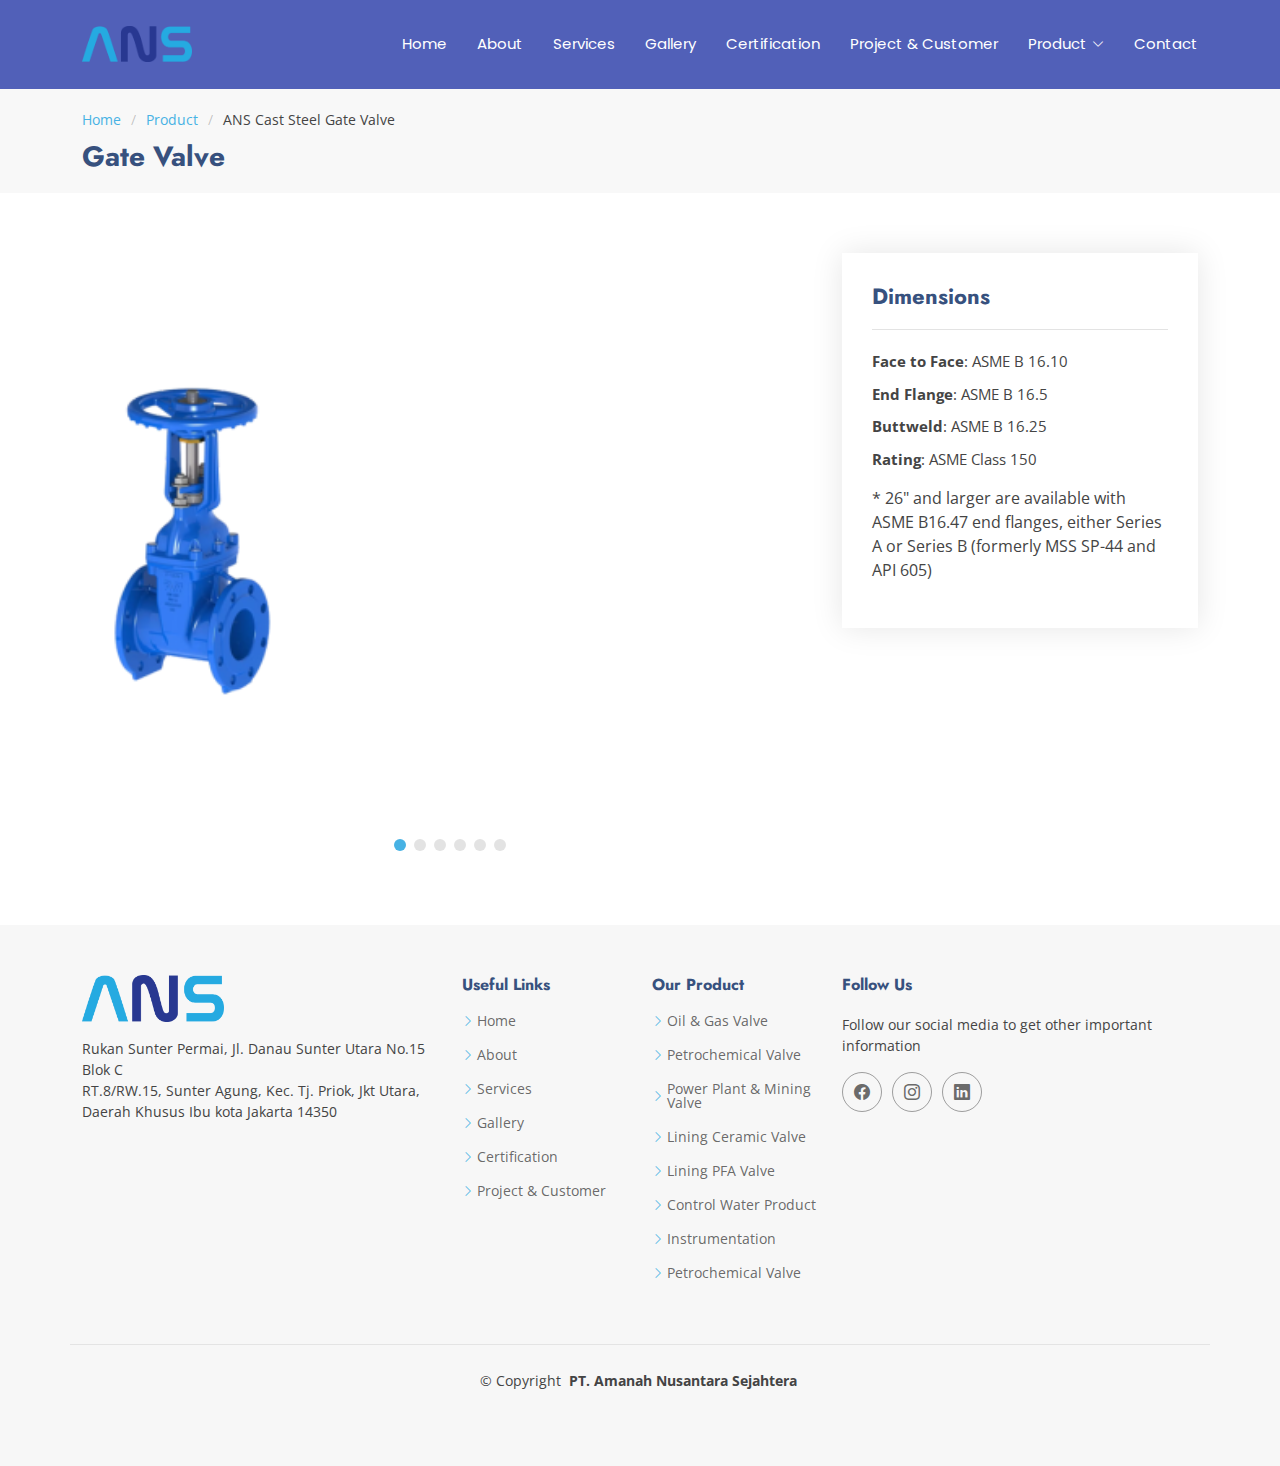
<file: cast_gate.html>
<!DOCTYPE html>
<html lang="en">

<head>
    <meta charset="utf-8">
    <meta content="width=device-width, initial-scale=1.0" name="viewport">
    <title>Valve - ANS</title>
    <meta name="description" content="">
    <meta name="keywords" content="">
    <link href="assets/logo_ans.png" rel="icon">
    <link href="assets/logo_ans.png" rel="apple-touch-icon">
    <link href="https://fonts.googleapis.com" rel="preconnect">
    <link href="https://fonts.gstatic.com" rel="preconnect" crossorigin>
    <link href="https://fonts.googleapis.com/css2?family=Open+Sans:ital,wght@0,300;0,400;0,500;0,600;0,700;0,800;1,300;1,400;1,500;1,600;1,700;1,800&family=Poppins:ital,wght@0,100;0,200;0,300;0,400;0,500;0,600;0,700;0,800;0,900;1,100;1,200;1,300;1,400;1,500;1,600;1,700;1,800;1,900&family=Jost:ital,wght@0,100;0,200;0,300;0,400;0,500;0,600;0,700;0,800;0,900;1,100;1,200;1,300;1,400;1,500;1,600;1,700;1,800;1,900&display=swap" rel="stylesheet">
    <link href="assets/vendor/bootstrap/css/bootstrap.min.css" rel="stylesheet">
    <link href="assets/vendor/bootstrap-icons/bootstrap-icons.css" rel="stylesheet">
    <link href="assets/vendor/aos/aos.css" rel="stylesheet">
    <link href="assets/vendor/glightbox/css/glightbox.min.css" rel="stylesheet">
    <link href="assets/vendor/swiper/swiper-bundle.min.css" rel="stylesheet">
    <link href="assets/css/main.css" rel="stylesheet">
    <link href="https://fonts.googleapis.com/css2?family=Lato&display=swap" rel="stylesheet">
</head>

<body class="starter-page-page">

    <header id="header" class="header d-flex align-items-center sticky-top" style="background-color: #5160b8;">
        <div class="container-fluid container-xl position-relative d-flex align-items-center">

        <a href="index.html" class="logo d-flex align-items-center me-auto">
            <img src="assets/logo_ans.png" alt="">
        </a>

        <nav id="navmenu" class="navmenu">
            <ul>
            <li><a href="index.html">Home</a></li>
            <li><a href="index.html">About</a></li>
            <li><a href="index.html">Services</a></li>
            <li><a href="index.html">Gallery</a></li>
            <li><a href="index.html">Certification</a></li>
            <li><a href="index.html">Project & Customer</a></li>
            <li class="dropdown"><a href="product.html"><span>Product</span> <i class="bi bi-chevron-down toggle-dropdown"></i></a>
                <ul>
                <li class="dropdown"><a href="forging.html"><span>ANS Cast Steel</span> <i class="bi bi-chevron-down toggle-dropdown"></i></a>
                    <ul>
                    <li><a href="#">Gate Valve</a></li>
                    <li><a href="#">Globe Valve</a></li>
                    <li><a href="#">Check Valve</a></li>
                    </ul>
                </li>
                <li class="dropdown"><a href="casting.html"><span>ANS Ceramic</span> <i class="bi bi-chevron-down toggle-dropdown"></i></a>
                    <ul>
                    <li><a href="#">Gate Valve</a></li>
                    <li><a href="#">Globe Valve</a></li>
                    <li><a href="#">Check Valve</a></li>
                    </ul>
                </li>
                <li class="dropdown"><a href="ceramic.html"><span>ANS Forged Steel</span> <i class="bi bi-chevron-down toggle-dropdown"></i></a>
                    <ul>
                    <li><a href="#">Gate Valve</a></li>
                    <li><a href="#">Globe Valve</a></li>
                    <li><a href="#">Check Valve</a></li>
                    </ul>
                </li>
                </ul>
            </li>
            <li><a href="index.html">Contact</a></li>
            </ul>
            <i class="mobile-nav-toggle d-xl-none bi bi-list"></i>
        </nav>

        </div>
    </header>

    <main class="main">

        <!-- Page Title -->
        <div class="page-title" data-aos="fade">
        <div class="container">
            <nav class="breadcrumbs">
            <ol>
                <li><a href="index.html">Home</a></li>
                <li><a href="cast.html">Product</a></li>
                <li class="current">ANS Cast Steel Gate Valve</li>
                </ol>
            </nav>
            <h1>Gate Valve</h1>
        </div>
        </div><!-- End Page Title -->

        <!-- Portfolio Details Section -->
        <section id="portfolio-details" class="portfolio-details section">

        <div class="container" data-aos="fade-up" data-aos-delay="100">

            <div class="row gy-4">

            <div class="col-lg-8">
                <div class="portfolio-details-slider swiper init-swiper">

                <script type="application/json" class="swiper-config">
                    {
                    "loop": true,
                    "speed": 600,
                    "autoplay": {
                        "delay": 5000
                    },
                    "slidesPerView": "auto",
                    "pagination": {
                        "el": ".swiper-pagination",
                        "type": "bullets",
                        "clickable": true
                    }
                    }
                </script>

                <div class="swiper-wrapper align-items-center">

                    <div class="swiper-slide">
                        <img src="assets/product/gate_valve.png" alt="" style="width: 30%;">
                    </div>

                    <div class="swiper-slide">
                        <img src="assets/cast_gate/p1.png" alt="">
                    </div>

                    <div class="swiper-slide">
                        <img src="assets/cast_gate/p2.png" alt="">
                    </div>

                    <div class="swiper-slide">
                        <img src="assets/cast_gate/p3.png" alt="">
                    </div>
                    <div class="swiper-slide">
                        <img src="assets/cast_gate/p4.png" alt="">
                    </div>
                    <div class="swiper-slide">
                        <img src="assets/cast_gate/p5.png" alt="">
                    </div>

                </div>
                <div class="swiper-pagination"></div>
                </div>
            </div>

            <div class="col-lg-4">
                <div class="portfolio-info" data-aos="fade-up" data-aos-delay="200">
                <h3>Dimensions</h3>
                <ul>
                    <li><strong>Face to Face</strong>: ASME B 16.10</li>
                    <li><strong>End Flange</strong>: ASME B 16.5</li>
                    <li><strong>Buttweld</strong>: ASME B 16.25</li>
                    <li><strong>Rating</strong>: ASME Class 150</li>
                </ul>
                <p>* 26" and larger are available with ASME B16.47 end flanges, either Series A or Series B (formerly MSS SP-44 and API 605)</p>
                </div>
            </div>

            </div>

        </div>

        </section><!-- /Portfolio Details Section -->

    </main>

    <footer id="footer" class="footer" style="background-color: #f7f7f7;">

        <div class="container footer-top">
        <div class="row gy-4">
            <div class="col-lg-4 col-md-6 footer-about">
            <a href="index.html" class="d-flex align-items-center">
                <img src="assets/logo_ans.png" alt="" width="40%">
            </a>
            <div class="footer-contact pt-3">
                <p>
                Rukan Sunter Permai, Jl. Danau Sunter Utara No.15 Blok C <br>
                RT.8/RW.15, Sunter Agung, Kec. Tj. Priok, Jkt Utara, <br>
                Daerah Khusus Ibu kota Jakarta 14350
                </p>
            </div>
            </div>

            <div class="col-lg-2 col-md-3 footer-links">
            <h4>Useful Links</h4>
            <ul>
                <li> <i class="bi bi-chevron-right"></i><a href="index.html" class="active">Home</a></li>
                <li> <i class="bi bi-chevron-right"></i><a href="index.html">About</a></li>
                <li> <i class="bi bi-chevron-right"></i><a href="index.html">Services</a></li>
                <li> <i class="bi bi-chevron-right"></i><a href="index.html">Gallery</a></li>
                <li> <i class="bi bi-chevron-right"></i><a href="index.html">Certification</a></li>
                <li> <i class="bi bi-chevron-right"></i><a href="index.html">Project & Customer</a></li>
            </ul>
            </div>

            <div class="col-lg-2 col-md-3 footer-links">
            <h4>Our Product</h4>
            <ul>
                <li><i class="bi bi-chevron-right"></i> <a href="product.html">Oil & Gas Valve</a></li>
                <li><i class="bi bi-chevron-right"></i> <a href="product.html">Petrochemical Valve</a></li>
                <li><i class="bi bi-chevron-right"></i> <a href="product.html">Power Plant & Mining Valve</a></li>
                <li><i class="bi bi-chevron-right"></i> <a href="product.html">Lining Ceramic Valve</a></li>
                <li><i class="bi bi-chevron-right"></i> <a href="product.html">Lining PFA Valve</a></li>
                <li><i class="bi bi-chevron-right"></i> <a href="product.html">Control Water Product</a></li>
                <li><i class="bi bi-chevron-right"></i> <a href="product.html">Instrumentation</a></li>
                <li><i class="bi bi-chevron-right"></i> <a href="product.html">Petrochemical Valve</a></li>
            </ul>
            </div>

            <div class="col-lg-4 col-md-12">
            <h4>Follow Us</h4>
            <p>Follow our social media to get other important information</p>
            <div class="social-links d-flex">
                <a href="https://www.facebook.com/ptamanahnusanterasejahtera"><i class="bi bi-facebook"></i></a>
                <a href="https://www.instagram.com/ansvalve"><i class="bi bi-instagram"></i></a>
                <a href="https://id.linkedin.com/company/pt-amanah-nusantara-sejahtera"><i class="bi bi-linkedin"></i></a>
            </div>
            </div>

        </div>
        </div>

        <div class="container copyright text-center mt-4">
        <p>© <span>Copyright</span> <strong class="px-1 sitename">PT. Amanah Nusantara Sejahtera</strong></p>
        </div>

    </footer>

    <!-- Scroll Top -->
    <a href="#" id="scroll-top" class="scroll-top d-flex align-items-center justify-content-center"><i class="bi bi-arrow-up-short"></i></a>

    <!-- Preloader -->
    <div id="preloader"></div>

    <!-- Vendor JS Files -->
    <script src="assets/vendor/bootstrap/js/bootstrap.bundle.min.js"></script>
    <script src="assets/vendor/php-email-form/validate.js"></script>
    <script src="assets/vendor/aos/aos.js"></script>
    <script src="assets/vendor/glightbox/js/glightbox.min.js"></script>
    <script src="assets/vendor/swiper/swiper-bundle.min.js"></script>
    <script src="assets/vendor/waypoints/noframework.waypoints.js"></script>
    <script src="assets/vendor/imagesloaded/imagesloaded.pkgd.min.js"></script>
    <script src="assets/vendor/isotope-layout/isotope.pkgd.min.js"></script>

    <!-- Main JS File -->
    <script src="assets/js/main.js"></script>

</body>

</html>
</file>
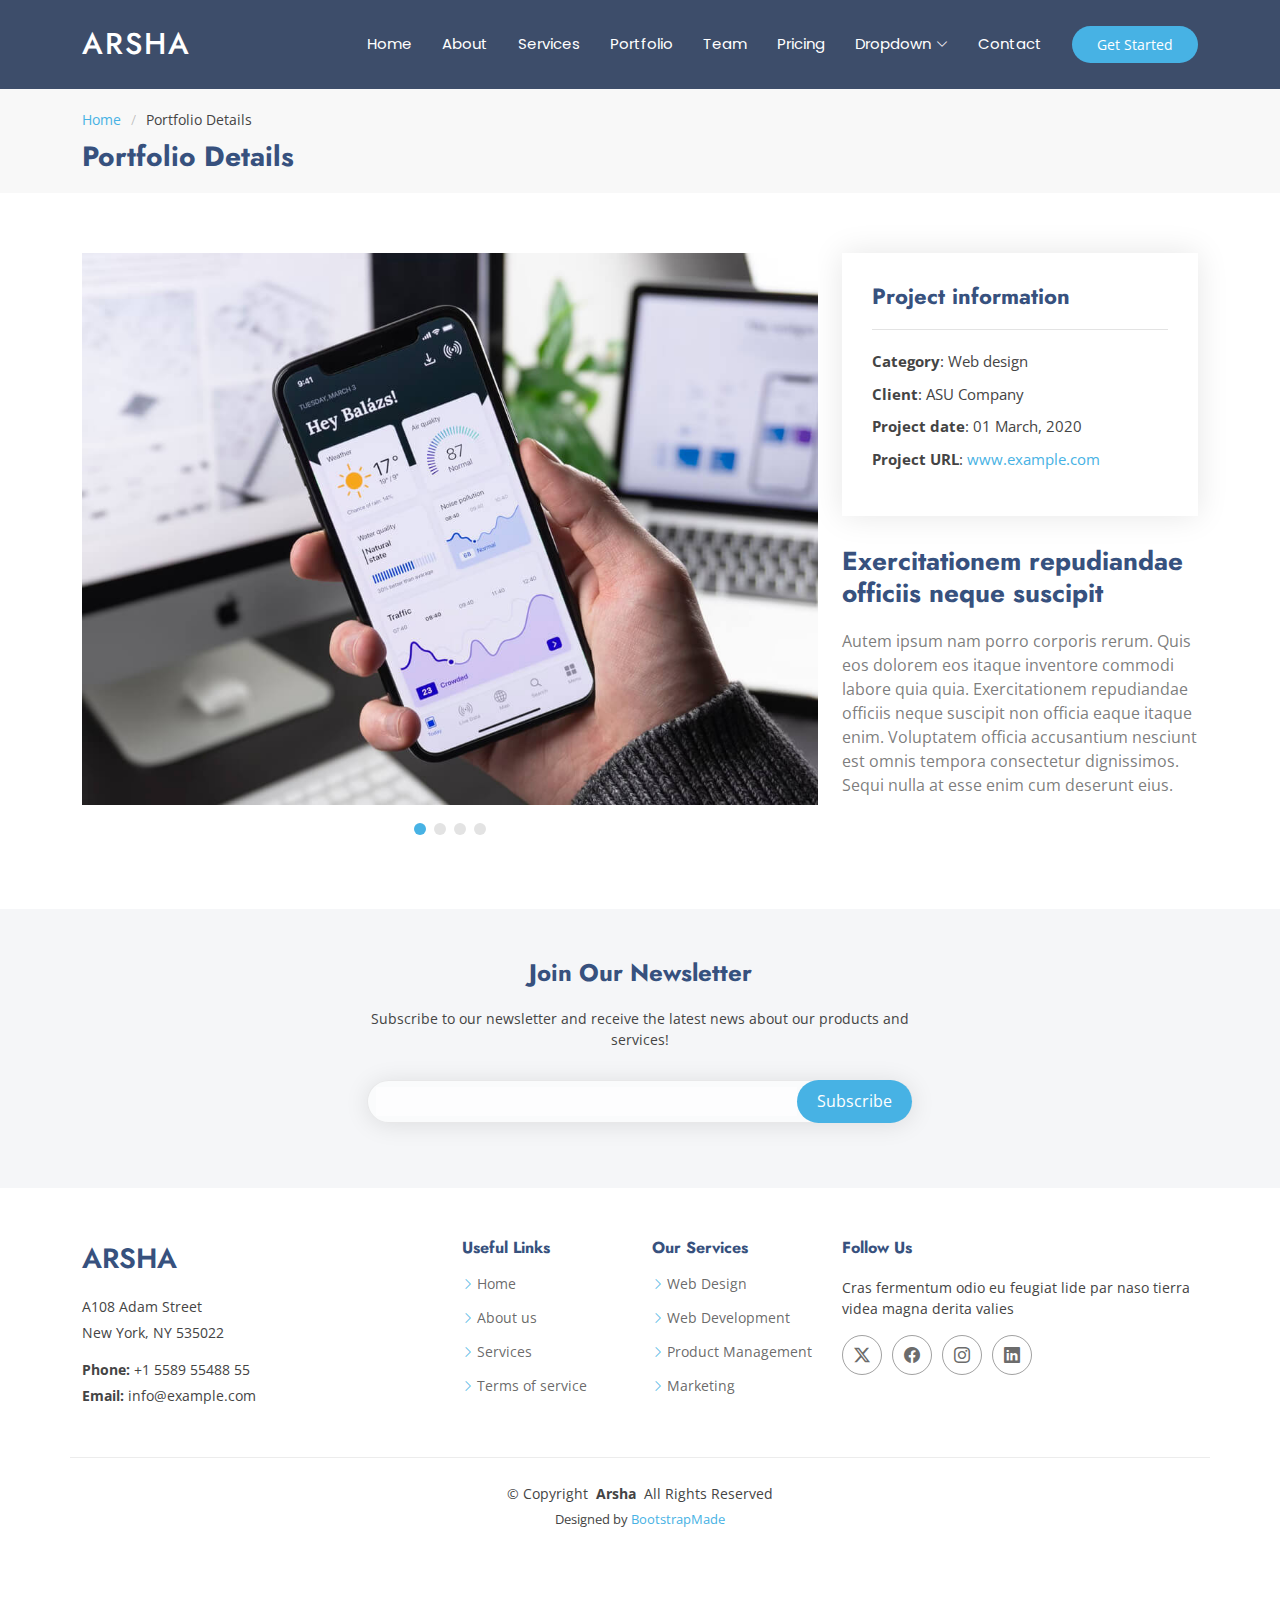
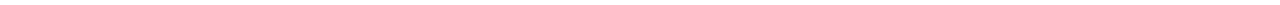
<file: portfolio-details.html>
<!DOCTYPE html>
<html lang="en">

<head>
  <meta charset="utf-8">
  <meta content="width=device-width, initial-scale=1.0" name="viewport">
  <title>Portfolio Details - Arsha Bootstrap Template</title>
  <meta name="description" content="">
  <meta name="keywords" content="">

  <!-- Favicons -->
  <link href="assets/img/favicon.png" rel="icon">
  <link href="assets/img/apple-touch-icon.png" rel="apple-touch-icon">

  <!-- Fonts -->
  <link href="https://fonts.googleapis.com" rel="preconnect">
  <link href="https://fonts.gstatic.com" rel="preconnect" crossorigin>
  <link href="https://fonts.googleapis.com/css2?family=Open+Sans:ital,wght@0,300;0,400;0,500;0,600;0,700;0,800;1,300;1,400;1,500;1,600;1,700;1,800&family=Poppins:ital,wght@0,100;0,200;0,300;0,400;0,500;0,600;0,700;0,800;0,900;1,100;1,200;1,300;1,400;1,500;1,600;1,700;1,800;1,900&family=Jost:ital,wght@0,100;0,200;0,300;0,400;0,500;0,600;0,700;0,800;0,900;1,100;1,200;1,300;1,400;1,500;1,600;1,700;1,800;1,900&display=swap" rel="stylesheet">

  <!-- Vendor CSS Files -->
  <link href="assets/vendor/bootstrap/css/bootstrap.min.css" rel="stylesheet">
  <link href="assets/vendor/bootstrap-icons/bootstrap-icons.css" rel="stylesheet">
  <link href="assets/vendor/aos/aos.css" rel="stylesheet">
  <link href="assets/vendor/glightbox/css/glightbox.min.css" rel="stylesheet">
  <link href="assets/vendor/swiper/swiper-bundle.min.css" rel="stylesheet">

  <!-- Main CSS File -->
  <link href="assets/css/main.css" rel="stylesheet">

  <!-- =======================================================
  * Template Name: Arsha
  * Template URL: https://bootstrapmade.com/arsha-free-bootstrap-html-template-corporate/
  * Updated: Aug 07 2024 with Bootstrap v5.3.3
  * Author: BootstrapMade.com
  * License: https://bootstrapmade.com/license/
  ======================================================== -->
</head>

<body class="portfolio-details-page">

  <header id="header" class="header d-flex align-items-center sticky-top">
    <div class="container-fluid container-xl position-relative d-flex align-items-center">

      <a href="index.html" class="logo d-flex align-items-center me-auto">
        <!-- Uncomment the line below if you also wish to use an image logo -->
        <!-- <img src="assets/img/logo.png" alt=""> -->
        <h1 class="sitename">Arsha</h1>
      </a>

      <nav id="navmenu" class="navmenu">
        <ul>
          <li><a href="#hero">Home</a></li>
          <li><a href="#about">About</a></li>
          <li><a href="#services">Services</a></li>
          <li><a href="#portfolio">Portfolio</a></li>
          <li><a href="#team">Team</a></li>
          <li><a href="#pricing">Pricing</a></li>
          <li class="dropdown"><a href="#"><span>Dropdown</span> <i class="bi bi-chevron-down toggle-dropdown"></i></a>
            <ul>
              <li><a href="#">Dropdown 1</a></li>
              <li class="dropdown"><a href="#"><span>Deep Dropdown</span> <i class="bi bi-chevron-down toggle-dropdown"></i></a>
                <ul>
                  <li><a href="#">Deep Dropdown 1</a></li>
                  <li><a href="#">Deep Dropdown 2</a></li>
                  <li><a href="#">Deep Dropdown 3</a></li>
                  <li><a href="#">Deep Dropdown 4</a></li>
                  <li><a href="#">Deep Dropdown 5</a></li>
                </ul>
              </li>
              <li><a href="#">Dropdown 2</a></li>
              <li><a href="#">Dropdown 3</a></li>
              <li><a href="#">Dropdown 4</a></li>
            </ul>
          </li>
          <li><a href="#contact">Contact</a></li>
        </ul>
        <i class="mobile-nav-toggle d-xl-none bi bi-list"></i>
      </nav>

      <a class="btn-getstarted" href="#about">Get Started</a>

    </div>
  </header>

  <main class="main">

    <!-- Page Title -->
    <div class="page-title" data-aos="fade">
      <div class="container">
        <nav class="breadcrumbs">
          <ol>
            <li><a href="index.html">Home</a></li>
            <li class="current">Portfolio Details</li>
          </ol>
        </nav>
        <h1>Portfolio Details</h1>
      </div>
    </div><!-- End Page Title -->

    <!-- Portfolio Details Section -->
    <section id="portfolio-details" class="portfolio-details section">

      <div class="container" data-aos="fade-up" data-aos-delay="100">

        <div class="row gy-4">

          <div class="col-lg-8">
            <div class="portfolio-details-slider swiper init-swiper">

              <script type="application/json" class="swiper-config">
                {
                  "loop": true,
                  "speed": 600,
                  "autoplay": {
                    "delay": 5000
                  },
                  "slidesPerView": "auto",
                  "pagination": {
                    "el": ".swiper-pagination",
                    "type": "bullets",
                    "clickable": true
                  }
                }
              </script>

              <div class="swiper-wrapper align-items-center">

                <div class="swiper-slide">
                  <img src="assets/img/portfolio/app-1.jpg" alt="">
                </div>

                <div class="swiper-slide">
                  <img src="assets/img/portfolio/product-1.jpg" alt="">
                </div>

                <div class="swiper-slide">
                  <img src="assets/img/portfolio/branding-1.jpg" alt="">
                </div>

                <div class="swiper-slide">
                  <img src="assets/img/portfolio/books-1.jpg" alt="">
                </div>

              </div>
              <div class="swiper-pagination"></div>
            </div>
          </div>

          <div class="col-lg-4">
            <div class="portfolio-info" data-aos="fade-up" data-aos-delay="200">
              <h3>Project information</h3>
              <ul>
                <li><strong>Category</strong>: Web design</li>
                <li><strong>Client</strong>: ASU Company</li>
                <li><strong>Project date</strong>: 01 March, 2020</li>
                <li><strong>Project URL</strong>: <a href="#">www.example.com</a></li>
              </ul>
            </div>
            <div class="portfolio-description" data-aos="fade-up" data-aos-delay="300">
              <h2>Exercitationem repudiandae officiis neque suscipit</h2>
              <p>
                Autem ipsum nam porro corporis rerum. Quis eos dolorem eos itaque inventore commodi labore quia quia. Exercitationem repudiandae officiis neque suscipit non officia eaque itaque enim. Voluptatem officia accusantium nesciunt est omnis tempora consectetur dignissimos. Sequi nulla at esse enim cum deserunt eius.
              </p>
            </div>
          </div>

        </div>

      </div>

    </section><!-- /Portfolio Details Section -->

  </main>

  <footer id="footer" class="footer">

    <div class="footer-newsletter">
      <div class="container">
        <div class="row justify-content-center text-center">
          <div class="col-lg-6">
            <h4>Join Our Newsletter</h4>
            <p>Subscribe to our newsletter and receive the latest news about our products and services!</p>
            <form action="forms/newsletter.php" method="post" class="php-email-form">
              <div class="newsletter-form"><input type="email" name="email"><input type="submit" value="Subscribe"></div>
              <div class="loading">Loading</div>
              <div class="error-message"></div>
              <div class="sent-message">Your subscription request has been sent. Thank you!</div>
            </form>
          </div>
        </div>
      </div>
    </div>

    <div class="container footer-top">
      <div class="row gy-4">
        <div class="col-lg-4 col-md-6 footer-about">
          <a href="index.html" class="d-flex align-items-center">
            <span class="sitename">Arsha</span>
          </a>
          <div class="footer-contact pt-3">
            <p>A108 Adam Street</p>
            <p>New York, NY 535022</p>
            <p class="mt-3"><strong>Phone:</strong> <span>+1 5589 55488 55</span></p>
            <p><strong>Email:</strong> <span>info@example.com</span></p>
          </div>
        </div>

        <div class="col-lg-2 col-md-3 footer-links">
          <h4>Useful Links</h4>
          <ul>
            <li><i class="bi bi-chevron-right"></i> <a href="#">Home</a></li>
            <li><i class="bi bi-chevron-right"></i> <a href="#">About us</a></li>
            <li><i class="bi bi-chevron-right"></i> <a href="#">Services</a></li>
            <li><i class="bi bi-chevron-right"></i> <a href="#">Terms of service</a></li>
          </ul>
        </div>

        <div class="col-lg-2 col-md-3 footer-links">
          <h4>Our Services</h4>
          <ul>
            <li><i class="bi bi-chevron-right"></i> <a href="#">Web Design</a></li>
            <li><i class="bi bi-chevron-right"></i> <a href="#">Web Development</a></li>
            <li><i class="bi bi-chevron-right"></i> <a href="#">Product Management</a></li>
            <li><i class="bi bi-chevron-right"></i> <a href="#">Marketing</a></li>
          </ul>
        </div>

        <div class="col-lg-4 col-md-12">
          <h4>Follow Us</h4>
          <p>Cras fermentum odio eu feugiat lide par naso tierra videa magna derita valies</p>
          <div class="social-links d-flex">
            <a href=""><i class="bi bi-twitter-x"></i></a>
            <a href=""><i class="bi bi-facebook"></i></a>
            <a href=""><i class="bi bi-instagram"></i></a>
            <a href=""><i class="bi bi-linkedin"></i></a>
          </div>
        </div>

      </div>
    </div>

    <div class="container copyright text-center mt-4">
      <p>© <span>Copyright</span> <strong class="px-1 sitename">Arsha</strong> <span>All Rights Reserved</span></p>
      <div class="credits">
        <!-- All the links in the footer should remain intact. -->
        <!-- You can delete the links only if you've purchased the pro version. -->
        <!-- Licensing information: https://bootstrapmade.com/license/ -->
        <!-- Purchase the pro version with working PHP/AJAX contact form: [buy-url] -->
        Designed by <a href="https://bootstrapmade.com/">BootstrapMade</a>
      </div>
    </div>

  </footer>

  <!-- Scroll Top -->
  <a href="#" id="scroll-top" class="scroll-top d-flex align-items-center justify-content-center"><i class="bi bi-arrow-up-short"></i></a>

  <!-- Preloader -->
  <div id="preloader"></div>

  <!-- Vendor JS Files -->
  <script src="assets/vendor/bootstrap/js/bootstrap.bundle.min.js"></script>
  <script src="assets/vendor/php-email-form/validate.js"></script>
  <script src="assets/vendor/aos/aos.js"></script>
  <script src="assets/vendor/glightbox/js/glightbox.min.js"></script>
  <script src="assets/vendor/swiper/swiper-bundle.min.js"></script>
  <script src="assets/vendor/waypoints/noframework.waypoints.js"></script>
  <script src="assets/vendor/imagesloaded/imagesloaded.pkgd.min.js"></script>
  <script src="assets/vendor/isotope-layout/isotope.pkgd.min.js"></script>

  <!-- Main JS File -->
  <script src="assets/js/main.js"></script>

</body>

</html>
</file>
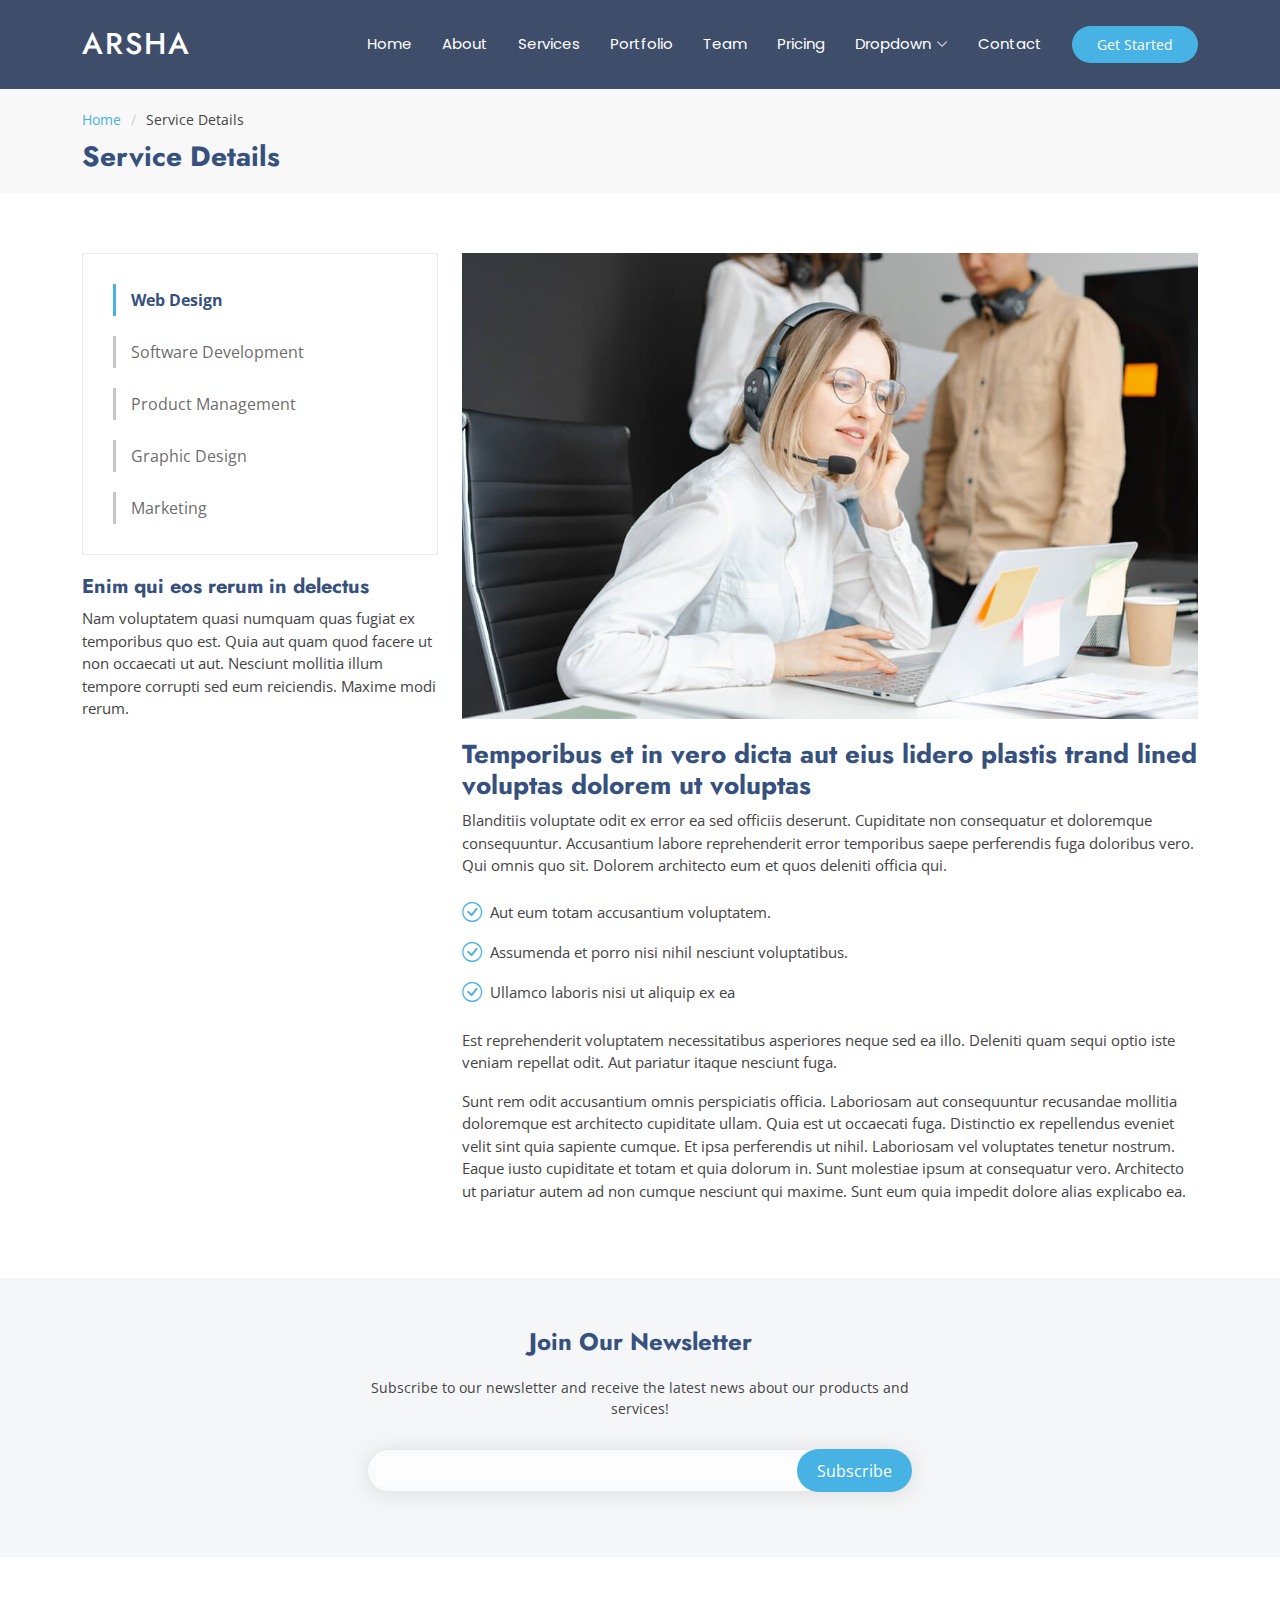
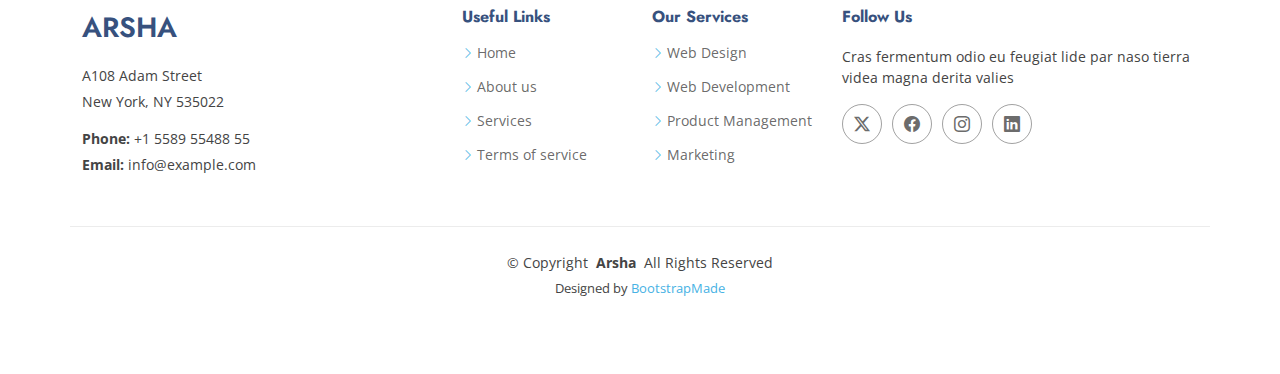
<file: service-details.html>
<!DOCTYPE html>
<html lang="en">

<head>
  <meta charset="utf-8">
  <meta content="width=device-width, initial-scale=1.0" name="viewport">
  <title>Service Details - Arsha Bootstrap Template</title>
  <meta name="description" content="">
  <meta name="keywords" content="">

  <!-- Favicons -->
  <link href="assets/img/favicon.png" rel="icon">
  <link href="assets/img/apple-touch-icon.png" rel="apple-touch-icon">

  <!-- Fonts -->
  <link href="https://fonts.googleapis.com" rel="preconnect">
  <link href="https://fonts.gstatic.com" rel="preconnect" crossorigin>
  <link href="https://fonts.googleapis.com/css2?family=Open+Sans:ital,wght@0,300;0,400;0,500;0,600;0,700;0,800;1,300;1,400;1,500;1,600;1,700;1,800&family=Poppins:ital,wght@0,100;0,200;0,300;0,400;0,500;0,600;0,700;0,800;0,900;1,100;1,200;1,300;1,400;1,500;1,600;1,700;1,800;1,900&family=Jost:ital,wght@0,100;0,200;0,300;0,400;0,500;0,600;0,700;0,800;0,900;1,100;1,200;1,300;1,400;1,500;1,600;1,700;1,800;1,900&display=swap" rel="stylesheet">

  <!-- Vendor CSS Files -->
  <link href="assets/vendor/bootstrap/css/bootstrap.min.css" rel="stylesheet">
  <link href="assets/vendor/bootstrap-icons/bootstrap-icons.css" rel="stylesheet">
  <link href="assets/vendor/aos/aos.css" rel="stylesheet">
  <link href="assets/vendor/glightbox/css/glightbox.min.css" rel="stylesheet">
  <link href="assets/vendor/swiper/swiper-bundle.min.css" rel="stylesheet">

  <!-- Main CSS File -->
  <link href="assets/css/main.css" rel="stylesheet">

  <!-- =======================================================
  * Template Name: Arsha
  * Template URL: https://bootstrapmade.com/arsha-free-bootstrap-html-template-corporate/
  * Updated: Aug 07 2024 with Bootstrap v5.3.3
  * Author: BootstrapMade.com
  * License: https://bootstrapmade.com/license/
  ======================================================== -->
</head>

<body class="service-details-page">

  <header id="header" class="header d-flex align-items-center sticky-top">
    <div class="container-fluid container-xl position-relative d-flex align-items-center">

      <a href="index.html" class="logo d-flex align-items-center me-auto">
        <!-- Uncomment the line below if you also wish to use an image logo -->
        <!-- <img src="assets/img/logo.png" alt=""> -->
        <h1 class="sitename">Arsha</h1>
      </a>

      <nav id="navmenu" class="navmenu">
        <ul>
          <li><a href="#hero">Home</a></li>
          <li><a href="#about">About</a></li>
          <li><a href="#services">Services</a></li>
          <li><a href="#portfolio">Portfolio</a></li>
          <li><a href="#team">Team</a></li>
          <li><a href="#pricing">Pricing</a></li>
          <li class="dropdown"><a href="#"><span>Dropdown</span> <i class="bi bi-chevron-down toggle-dropdown"></i></a>
            <ul>
              <li><a href="#">Dropdown 1</a></li>
              <li class="dropdown"><a href="#"><span>Deep Dropdown</span> <i class="bi bi-chevron-down toggle-dropdown"></i></a>
                <ul>
                  <li><a href="#">Deep Dropdown 1</a></li>
                  <li><a href="#">Deep Dropdown 2</a></li>
                  <li><a href="#">Deep Dropdown 3</a></li>
                  <li><a href="#">Deep Dropdown 4</a></li>
                  <li><a href="#">Deep Dropdown 5</a></li>
                </ul>
              </li>
              <li><a href="#">Dropdown 2</a></li>
              <li><a href="#">Dropdown 3</a></li>
              <li><a href="#">Dropdown 4</a></li>
            </ul>
          </li>
          <li><a href="#contact">Contact</a></li>
        </ul>
        <i class="mobile-nav-toggle d-xl-none bi bi-list"></i>
      </nav>

      <a class="btn-getstarted" href="#about">Get Started</a>

    </div>
  </header>

  <main class="main">

    <!-- Page Title -->
    <div class="page-title" data-aos="fade">
      <div class="container">
        <nav class="breadcrumbs">
          <ol>
            <li><a href="index.html">Home</a></li>
            <li class="current">Service Details</li>
          </ol>
        </nav>
        <h1>Service Details</h1>
      </div>
    </div><!-- End Page Title -->

    <!-- Service Details Section -->
    <section id="service-details" class="service-details section">

      <div class="container">

        <div class="row gy-4">

          <div class="col-lg-4" data-aos="fade-up" data-aos-delay="100">
            <div class="services-list">
              <a href="#" class="active">Web Design</a>
              <a href="#">Software Development</a>
              <a href="#">Product Management</a>
              <a href="#">Graphic Design</a>
              <a href="#">Marketing</a>
            </div>

            <h4>Enim qui eos rerum in delectus</h4>
            <p>Nam voluptatem quasi numquam quas fugiat ex temporibus quo est. Quia aut quam quod facere ut non occaecati ut aut. Nesciunt mollitia illum tempore corrupti sed eum reiciendis. Maxime modi rerum.</p>
          </div>

          <div class="col-lg-8" data-aos="fade-up" data-aos-delay="200">
            <img src="assets/img/services.jpg" alt="" class="img-fluid services-img">
            <h3>Temporibus et in vero dicta aut eius lidero plastis trand lined voluptas dolorem ut voluptas</h3>
            <p>
              Blanditiis voluptate odit ex error ea sed officiis deserunt. Cupiditate non consequatur et doloremque consequuntur. Accusantium labore reprehenderit error temporibus saepe perferendis fuga doloribus vero. Qui omnis quo sit. Dolorem architecto eum et quos deleniti officia qui.
            </p>
            <ul>
              <li><i class="bi bi-check-circle"></i> <span>Aut eum totam accusantium voluptatem.</span></li>
              <li><i class="bi bi-check-circle"></i> <span>Assumenda et porro nisi nihil nesciunt voluptatibus.</span></li>
              <li><i class="bi bi-check-circle"></i> <span>Ullamco laboris nisi ut aliquip ex ea</span></li>
            </ul>
            <p>
              Est reprehenderit voluptatem necessitatibus asperiores neque sed ea illo. Deleniti quam sequi optio iste veniam repellat odit. Aut pariatur itaque nesciunt fuga.
            </p>
            <p>
              Sunt rem odit accusantium omnis perspiciatis officia. Laboriosam aut consequuntur recusandae mollitia doloremque est architecto cupiditate ullam. Quia est ut occaecati fuga. Distinctio ex repellendus eveniet velit sint quia sapiente cumque. Et ipsa perferendis ut nihil. Laboriosam vel voluptates tenetur nostrum. Eaque iusto cupiditate et totam et quia dolorum in. Sunt molestiae ipsum at consequatur vero. Architecto ut pariatur autem ad non cumque nesciunt qui maxime. Sunt eum quia impedit dolore alias explicabo ea.
            </p>
          </div>

        </div>

      </div>

    </section><!-- /Service Details Section -->

  </main>

  <footer id="footer" class="footer">

    <div class="footer-newsletter">
      <div class="container">
        <div class="row justify-content-center text-center">
          <div class="col-lg-6">
            <h4>Join Our Newsletter</h4>
            <p>Subscribe to our newsletter and receive the latest news about our products and services!</p>
            <form action="forms/newsletter.php" method="post" class="php-email-form">
              <div class="newsletter-form"><input type="email" name="email"><input type="submit" value="Subscribe"></div>
              <div class="loading">Loading</div>
              <div class="error-message"></div>
              <div class="sent-message">Your subscription request has been sent. Thank you!</div>
            </form>
          </div>
        </div>
      </div>
    </div>

    <div class="container footer-top">
      <div class="row gy-4">
        <div class="col-lg-4 col-md-6 footer-about">
          <a href="index.html" class="d-flex align-items-center">
            <span class="sitename">Arsha</span>
          </a>
          <div class="footer-contact pt-3">
            <p>A108 Adam Street</p>
            <p>New York, NY 535022</p>
            <p class="mt-3"><strong>Phone:</strong> <span>+1 5589 55488 55</span></p>
            <p><strong>Email:</strong> <span>info@example.com</span></p>
          </div>
        </div>

        <div class="col-lg-2 col-md-3 footer-links">
          <h4>Useful Links</h4>
          <ul>
            <li><i class="bi bi-chevron-right"></i> <a href="#">Home</a></li>
            <li><i class="bi bi-chevron-right"></i> <a href="#">About us</a></li>
            <li><i class="bi bi-chevron-right"></i> <a href="#">Services</a></li>
            <li><i class="bi bi-chevron-right"></i> <a href="#">Terms of service</a></li>
          </ul>
        </div>

        <div class="col-lg-2 col-md-3 footer-links">
          <h4>Our Services</h4>
          <ul>
            <li><i class="bi bi-chevron-right"></i> <a href="#">Web Design</a></li>
            <li><i class="bi bi-chevron-right"></i> <a href="#">Web Development</a></li>
            <li><i class="bi bi-chevron-right"></i> <a href="#">Product Management</a></li>
            <li><i class="bi bi-chevron-right"></i> <a href="#">Marketing</a></li>
          </ul>
        </div>

        <div class="col-lg-4 col-md-12">
          <h4>Follow Us</h4>
          <p>Cras fermentum odio eu feugiat lide par naso tierra videa magna derita valies</p>
          <div class="social-links d-flex">
            <a href=""><i class="bi bi-twitter-x"></i></a>
            <a href=""><i class="bi bi-facebook"></i></a>
            <a href=""><i class="bi bi-instagram"></i></a>
            <a href=""><i class="bi bi-linkedin"></i></a>
          </div>
        </div>

      </div>
    </div>

    <div class="container copyright text-center mt-4">
      <p>© <span>Copyright</span> <strong class="px-1 sitename">Arsha</strong> <span>All Rights Reserved</span></p>
      <div class="credits">
        <!-- All the links in the footer should remain intact. -->
        <!-- You can delete the links only if you've purchased the pro version. -->
        <!-- Licensing information: https://bootstrapmade.com/license/ -->
        <!-- Purchase the pro version with working PHP/AJAX contact form: [buy-url] -->
        Designed by <a href="https://bootstrapmade.com/">BootstrapMade</a>
      </div>
    </div>

  </footer>

  <!-- Scroll Top -->
  <a href="#" id="scroll-top" class="scroll-top d-flex align-items-center justify-content-center"><i class="bi bi-arrow-up-short"></i></a>

  <!-- Preloader -->
  <div id="preloader"></div>

  <!-- Vendor JS Files -->
  <script src="assets/vendor/bootstrap/js/bootstrap.bundle.min.js"></script>
  <script src="assets/vendor/php-email-form/validate.js"></script>
  <script src="assets/vendor/aos/aos.js"></script>
  <script src="assets/vendor/glightbox/js/glightbox.min.js"></script>
  <script src="assets/vendor/swiper/swiper-bundle.min.js"></script>
  <script src="assets/vendor/waypoints/noframework.waypoints.js"></script>
  <script src="assets/vendor/imagesloaded/imagesloaded.pkgd.min.js"></script>
  <script src="assets/vendor/isotope-layout/isotope.pkgd.min.js"></script>

  <!-- Main JS File -->
  <script src="assets/js/main.js"></script>

</body>

</html>
</file>
<file: assets/css/main.css>
/**
* Template Name: Arsha
* Template URL: https://bootstrapmade.com/arsha-free-bootstrap-html-template-corporate/
* Updated: Aug 07 2024 with Bootstrap v5.3.3
* Author: BootstrapMade.com
* License: https://bootstrapmade.com/license/
*/

/*--------------------------------------------------------------
# Font & Color Variables
# Help: https://bootstrapmade.com/color-system/
--------------------------------------------------------------*/
/* Fonts */
:root {
  --default-font: "Open Sans",  system-ui, -apple-system, "Segoe UI", Roboto, "Helvetica Neue", Arial, "Noto Sans", "Liberation Sans", sans-serif, "Apple Color Emoji", "Segoe UI Emoji", "Segoe UI Symbol", "Noto Color Emoji";
  --heading-font: "Jost",  sans-serif;
  --nav-font: "Poppins",  sans-serif;
}

/* Global Colors - The following color variables are used throughout the website. Updating them here will change the color scheme of the entire website */
:root { 
  --background-color: #ffffff; /* Background color for the entire website, including individual sections */
  --default-color: #444444; /* Default color used for the majority of the text content across the entire website */
  --heading-color: #37517e; /* Color for headings, subheadings and title throughout the website */
  --accent-color: #47b2e4; /* Accent color that represents your brand on the website. It's used for buttons, links, and other elements that need to stand out */
  --surface-color: #ffffff; /* The surface color is used as a background of boxed elements within sections, such as cards, icon boxes, or other elements that require a visual separation from the global background. */
  --contrast-color: #ffffff; /* Contrast color for text, ensuring readability against backgrounds of accent, heading, or default colors. */
}

/* Nav Menu Colors - The following color variables are used specifically for the navigation menu. They are separate from the global colors to allow for more customization options */
:root {
  --nav-color: #ffffff;  /* The default color of the main navmenu links */
  --nav-hover-color: #47b2e4; /* Applied to main navmenu links when they are hovered over or active */
  --nav-mobile-background-color: #ffffff; /* Used as the background color for mobile navigation menu */
  --nav-dropdown-background-color: #ffffff; /* Used as the background color for dropdown items that appear when hovering over primary navigation items */
  --nav-dropdown-color: #444444; /* Used for navigation links of the dropdown items in the navigation menu. */
  --nav-dropdown-hover-color: #47b2e4; /* Similar to --nav-hover-color, this color is applied to dropdown navigation links when they are hovered over. */
}

/* Color Presets - These classes override global colors when applied to any section or element, providing reuse of the sam color scheme. */

.light-background {
  --background-color: #f5f6f8;
  --surface-color: #ffffff;
}

.dark-background {
  --background-color: #37517e;
  --default-color: #ffffff;
  --heading-color: #ffffff;
  --surface-color: #4668a2;
  --contrast-color: #ffffff;
}

/* Smooth scroll */
:root {
  scroll-behavior: smooth;
}

/*--------------------------------------------------------------
# General Styling & Shared Classes
--------------------------------------------------------------*/
body {
  color: var(--default-color);
  background-color: var(--background-color);
  font-family: var(--default-font);
}

a {
  color: var(--accent-color);
  text-decoration: none;
  transition: 0.3s;
}

a:hover {
  color: color-mix(in srgb, var(--accent-color), transparent 25%);
  text-decoration: none;
}

h1,
h2,
h3,
h4,
h5,
h6 {
  color: var(--heading-color);
  font-family: var(--heading-font);
}

/* PHP Email Form Messages
------------------------------*/
.php-email-form .error-message {
  display: none;
  background: #df1529;
  color: #ffffff;
  text-align: left;
  padding: 15px;
  margin-bottom: 24px;
  font-weight: 600;
}

.php-email-form .sent-message {
  display: none;
  color: #ffffff;
  background: #059652;
  text-align: center;
  padding: 15px;
  margin-bottom: 24px;
  font-weight: 600;
}

.php-email-form .loading {
  display: none;
  background: var(--surface-color);
  text-align: center;
  padding: 15px;
  margin-bottom: 24px;
}

.php-email-form .loading:before {
  content: "";
  display: inline-block;
  border-radius: 50%;
  width: 24px;
  height: 24px;
  margin: 0 10px -6px 0;
  border: 3px solid var(--accent-color);
  border-top-color: var(--surface-color);
  animation: php-email-form-loading 1s linear infinite;
}

@keyframes php-email-form-loading {
  0% {
    transform: rotate(0deg);
  }

  100% {
    transform: rotate(360deg);
  }
}

/*--------------------------------------------------------------
# Global Header
--------------------------------------------------------------*/
.header {
  --background-color: #3d4d6a;
  --heading-color: #ffffff;
  color: var(--default-color);
  background-color: var(--background-color);
  padding: 15px 0;
  transition: all 0.5s;
  z-index: 997;
}

.header .logo {
  line-height: 1;
}

.header .logo img {
  max-height: 36px;
  margin-right: 8px;
}

.header .logo h1 {
  font-size: 30px;
  margin: 0;
  font-weight: 500;
  color: var(--heading-color);
  letter-spacing: 2px;
  text-transform: uppercase;
}

.header .btn-getstarted,
.header .btn-getstarted:focus {
  color: var(--contrast-color);
  background: var(--accent-color);
  font-size: 14px;
  padding: 8px 25px;
  margin: 0 0 0 30px;
  border-radius: 50px;
  transition: 0.3s;
}

.header .btn-getstarted:hover,
.header .btn-getstarted:focus:hover {
  color: var(--contrast-color);
  background: color-mix(in srgb, var(--accent-color), transparent 15%);
}

@media (max-width: 1200px) {
  .header .logo {
    order: 1;
  }

  .header .btn-getstarted {
    order: 2;
    margin: 0 15px 0 0;
    padding: 6px 15px;
  }

  .header .navmenu {
    order: 3;
  }
}

/* Index Page Header
------------------------------*/
.index-page .header {
  --background-color: rgba(255, 255, 255, 0);
  --heading-color: #ffffff;
  --nav-color: #ffffff;
}

/* Index Page Header on Scroll
------------------------------*/
.index-page.scrolled .header {
  --background-color: rgba(40, 58, 90, 0.9);
}

/*--------------------------------------------------------------
# Navigation Menu
--------------------------------------------------------------*/
/* Desktop Navigation */
@media (min-width: 1200px) {
  .navmenu {
    padding: 0;
  }

  .navmenu ul {
    margin: 0;
    padding: 0;
    display: flex;
    list-style: none;
    align-items: center;
  }

  .navmenu li {
    position: relative;
  }

  .navmenu a,
  .navmenu a:focus {
    color: var(--nav-color);
    padding: 18px 15px;
    font-size: 15px;
    font-family: var(--nav-font);
    font-weight: 400;
    display: flex;
    align-items: center;
    justify-content: space-between;
    white-space: nowrap;
    transition: 0.3s;
  }

  .navmenu a i,
  .navmenu a:focus i {
    font-size: 12px;
    line-height: 0;
    margin-left: 5px;
    transition: 0.3s;
  }

  .navmenu li:last-child a {
    padding-right: 0;
  }

  .navmenu li:hover>a,
  .navmenu .active,
  .navmenu .active:focus {
    color: var(--nav-hover-color);
  }

  .navmenu .dropdown ul {
    margin: 0;
    padding: 10px 0;
    background: var(--nav-dropdown-background-color);
    display: block;
    position: absolute;
    visibility: hidden;
    left: 14px;
    top: 130%;
    opacity: 0;
    transition: 0.3s;
    border-radius: 4px;
    z-index: 99;
    box-shadow: 0px 0px 30px rgba(0, 0, 0, 0.1);
  }

  .navmenu .dropdown ul li {
    min-width: 200px;
  }

  .navmenu .dropdown ul a {
    padding: 10px 20px;
    font-size: 15px;
    text-transform: none;
    color: var(--nav-dropdown-color);
  }

  .navmenu .dropdown ul a i {
    font-size: 12px;
  }

  .navmenu .dropdown ul a:hover,
  .navmenu .dropdown ul .active:hover,
  .navmenu .dropdown ul li:hover>a {
    color: var(--nav-dropdown-hover-color);
  }

  .navmenu .dropdown:hover>ul {
    opacity: 1;
    top: 100%;
    visibility: visible;
  }

  .navmenu .dropdown .dropdown ul {
    top: 0;
    left: -90%;
    visibility: hidden;
  }

  .navmenu .dropdown .dropdown:hover>ul {
    opacity: 1;
    top: 0;
    left: -100%;
    visibility: visible;
  }

  .navmenu .megamenu {
    position: static;
  }

  .navmenu .megamenu ul {
    margin: 0;
    padding: 10px;
    background: var(--nav-dropdown-background-color);
    box-shadow: 0px 0px 20px rgba(0, 0, 0, 0.1);
    position: absolute;
    top: 130%;
    left: 0;
    right: 0;
    visibility: hidden;
    opacity: 0;
    display: flex;
    transition: 0.3s;
    border-radius: 4px;
    z-index: 99;
  }

  .navmenu .megamenu ul li {
    flex: 1;
  }

  .navmenu .megamenu ul li a,
  .navmenu .megamenu ul li:hover>a {
    padding: 10px 20px;
    font-size: 15px;
    color: var(--nav-dropdown-color);
  }

  .navmenu .megamenu ul li a:hover,
  .navmenu .megamenu ul li .active,
  .navmenu .megamenu ul li .active:hover {
    color: var(--nav-dropdown-hover-color);
  }

  .navmenu .megamenu:hover>ul {
    opacity: 1;
    top: 100%;
    visibility: visible;
  }

  .navmenu .dd-box-shadow {
    box-shadow: 0px 0px 30px rgba(0, 0, 0, 0.1);
  }
}

/* Mobile Navigation */
@media (max-width: 1199px) {
  .mobile-nav-toggle {
    color: var(--nav-color);
    font-size: 28px;
    line-height: 0;
    margin-right: 10px;
    cursor: pointer;
    transition: color 0.3s;
  }

  .navmenu {
    padding: 0;
    z-index: 9997;
  }

  .navmenu ul {
    display: none;
    list-style: none;
    position: absolute;
    inset: 60px 20px 20px 20px;
    padding: 10px 0;
    margin: 0;
    border-radius: 6px;
    background-color: var(--nav-mobile-background-color);
    overflow-y: auto;
    transition: 0.3s;
    z-index: 9998;
    box-shadow: 0px 0px 30px rgba(0, 0, 0, 0.1);
  }

  .navmenu a,
  .navmenu a:focus {
    color: var(--nav-dropdown-color);
    padding: 10px 20px;
    font-family: var(--nav-font);
    font-size: 17px;
    font-weight: 500;
    display: flex;
    align-items: center;
    justify-content: space-between;
    white-space: nowrap;
    transition: 0.3s;
  }

  .navmenu a i,
  .navmenu a:focus i {
    font-size: 12px;
    line-height: 0;
    margin-left: 5px;
    width: 30px;
    height: 30px;
    display: flex;
    align-items: center;
    justify-content: center;
    border-radius: 50%;
    transition: 0.3s;
    background-color: color-mix(in srgb, var(--accent-color), transparent 90%);
  }

  .navmenu a i:hover,
  .navmenu a:focus i:hover {
    background-color: var(--accent-color);
    color: var(--contrast-color);
  }

  .navmenu a:hover,
  .navmenu .active,
  .navmenu .active:focus {
    color: var(--nav-dropdown-hover-color);
  }

  .navmenu .active i,
  .navmenu .active:focus i {
    background-color: var(--accent-color);
    color: var(--contrast-color);
    transform: rotate(180deg);
  }

  .navmenu .dropdown ul {
    position: static;
    display: none;
    z-index: 99;
    padding: 10px 0;
    margin: 10px 20px;
    background-color: var(--nav-dropdown-background-color);
    border: 1px solid color-mix(in srgb, var(--default-color), transparent 90%);
    box-shadow: none;
    transition: all 0.5s ease-in-out;
  }

  .navmenu .dropdown ul ul {
    background-color: rgba(33, 37, 41, 0.1);
  }

  .navmenu .dropdown>.dropdown-active {
    display: block;
    background-color: rgba(33, 37, 41, 0.03);
  }

  .mobile-nav-active {
    overflow: hidden;
  }

  .mobile-nav-active .mobile-nav-toggle {
    color: #fff;
    position: absolute;
    font-size: 32px;
    top: 15px;
    right: 15px;
    margin-right: 0;
    z-index: 9999;
  }

  .mobile-nav-active .navmenu {
    position: fixed;
    overflow: hidden;
    inset: 0;
    background: rgba(33, 37, 41, 0.8);
    transition: 0.3s;
  }

  .mobile-nav-active .navmenu>ul {
    display: block;
  }
}

/*--------------------------------------------------------------
# Global Footer
--------------------------------------------------------------*/
.footer {
  color: var(--default-color);
  background-color: var(--background-color);
  font-size: 14px;
  padding-bottom: 50px;
  position: relative;
}

.footer .footer-newsletter {
  background-color: color-mix(in srgb, var(--heading-color), transparent 95%);
  padding: 50px 0;
}

.footer .footer-newsletter h4 {
  font-size: 24px;
}

.footer .footer-newsletter .newsletter-form {
  margin-top: 30px;
  margin-bottom: 15px;
  padding: 6px 8px;
  position: relative;
  background-color: color-mix(in srgb, var(--background-color), transparent 50%);
  border: 1px solid color-mix(in srgb, var(--default-color), transparent 90%);
  box-shadow: 0px 2px 25px rgba(0, 0, 0, 0.1);
  display: flex;
  transition: 0.3s;
  border-radius: 50px;
}

.footer .footer-newsletter .newsletter-form:focus-within {
  border-color: var(--accent-color);
}

.footer .footer-newsletter .newsletter-form input[type=email] {
  border: 0;
  padding: 4px;
  width: 100%;
  background-color: color-mix(in srgb, var(--background-color), transparent 50%);
  color: var(--default-color);
}

.footer .footer-newsletter .newsletter-form input[type=email]:focus-visible {
  outline: none;
}

.footer .footer-newsletter .newsletter-form input[type=submit] {
  border: 0;
  font-size: 16px;
  padding: 0 20px;
  margin: -7px -8px -7px 0;
  background: var(--accent-color);
  color: var(--contrast-color);
  transition: 0.3s;
  border-radius: 50px;
}

.footer .footer-newsletter .newsletter-form input[type=submit]:hover {
  background: color-mix(in srgb, var(--accent-color), transparent 20%);
}

.footer .footer-top {
  padding-top: 50px;
}

.footer .social-links a {
  display: flex;
  align-items: center;
  justify-content: center;
  width: 40px;
  height: 40px;
  border-radius: 50%;
  border: 1px solid color-mix(in srgb, var(--default-color), transparent 50%);
  font-size: 16px;
  color: color-mix(in srgb, var(--default-color), transparent 20%);
  margin-right: 10px;
  transition: 0.3s;
}

.footer .social-links a:hover {
  color: var(--accent-color);
  border-color: var(--accent-color);
}

.footer h4 {
  font-size: 16px;
  font-weight: bold;
  position: relative;
  padding-bottom: 12px;
}

.footer .footer-links {
  margin-bottom: 30px;
}

.footer .footer-links ul {
  list-style: none;
  padding: 0;
  margin: 0;
}

.footer .footer-links ul i {
  margin-right: 3px;
  font-size: 12px;
  line-height: 0;
  color: var(--accent-color);
}

.footer .footer-links ul li {
  padding: 10px 0;
  display: flex;
  align-items: center;
}

.footer .footer-links ul li:first-child {
  padding-top: 0;
}

.footer .footer-links ul a {
  display: inline-block;
  color: color-mix(in srgb, var(--default-color), transparent 20%);
  line-height: 1;
}

.footer .footer-links ul a:hover {
  color: var(--accent-color);
}

.footer .footer-about a {
  color: var(--heading-color);
  font-size: 28px;
  font-weight: 600;
  text-transform: uppercase;
  font-family: var(--heading-font);
}

.footer .footer-contact p {
  margin-bottom: 5px;
}

.footer .copyright {
  padding-top: 25px;
  padding-bottom: 25px;
  border-top: 1px solid color-mix(in srgb, var(--default-color), transparent 90%);
}

.footer .copyright p {
  margin-bottom: 0;
}

.footer .credits {
  margin-top: 6px;
  font-size: 13px;
}

/*--------------------------------------------------------------
# Preloader
--------------------------------------------------------------*/
#preloader {
  position: fixed;
  inset: 0;
  z-index: 999999;
  overflow: hidden;
  background: var(--background-color);
  transition: all 0.6s ease-out;
}

#preloader:before {
  content: "";
  position: fixed;
  top: calc(50% - 30px);
  left: calc(50% - 30px);
  border: 6px solid #ffffff;
  border-color: var(--accent-color) transparent var(--accent-color) transparent;
  border-radius: 50%;
  width: 60px;
  height: 60px;
  animation: animate-preloader 1.5s linear infinite;
}

@keyframes animate-preloader {
  0% {
    transform: rotate(0deg);
  }

  100% {
    transform: rotate(360deg);
  }
}

/*--------------------------------------------------------------
# Scroll Top Button
--------------------------------------------------------------*/
.scroll-top {
  position: fixed;
  visibility: hidden;
  opacity: 0;
  right: 15px;
  bottom: -15px;
  z-index: 99999;
  background-color: var(--accent-color);
  width: 44px;
  height: 44px;
  border-radius: 50px;
  transition: all 0.4s;
}

.scroll-top i {
  font-size: 24px;
  color: var(--contrast-color);
  line-height: 0;
}

.scroll-top:hover {
  background-color: color-mix(in srgb, var(--accent-color), transparent 20%);
  color: var(--contrast-color);
}

.scroll-top.active {
  visibility: visible;
  opacity: 1;
  bottom: 15px;
}

/*--------------------------------------------------------------
# Disable aos animation delay on mobile devices
--------------------------------------------------------------*/
@media screen and (max-width: 768px) {
  [data-aos-delay] {
    transition-delay: 0 !important;
  }
}

/*--------------------------------------------------------------
# Global Page Titles & Breadcrumbs
--------------------------------------------------------------*/
.page-title {
  --background-color: color-mix(in srgb, var(--default-color), transparent 96%);
  color: var(--default-color);
  background-color: var(--background-color);
  padding: 20px 0;
  position: relative;
}

.page-title h1 {
  font-size: 28px;
  font-weight: 700;
  margin: 0;
}

.page-title .breadcrumbs ol {
  display: flex;
  flex-wrap: wrap;
  list-style: none;
  padding: 0 0 10px 0;
  margin: 0;
  font-size: 14px;
}

.page-title .breadcrumbs ol li+li {
  padding-left: 10px;
}

.page-title .breadcrumbs ol li+li::before {
  content: "/";
  display: inline-block;
  padding-right: 10px;
  color: color-mix(in srgb, var(--default-color), transparent 70%);
}

/*--------------------------------------------------------------
# Global Sections
--------------------------------------------------------------*/
section,
.section {
  color: var(--default-color);
  background-color: var(--background-color);
  padding: 60px 0;
  scroll-margin-top: 88px;
  overflow: clip;
}

@media (max-width: 1199px) {

  section,
  .section {
    scroll-margin-top: 66px;
  }
}

/*--------------------------------------------------------------
# Global Section Titles
--------------------------------------------------------------*/
.section-title {
  text-align: center;
  padding-bottom: 60px;
  position: relative;
}

.section-title h2 {
  font-size: 32px;
  font-weight: 700;
  margin-bottom: 20px;
  padding-bottom: 20px;
  text-transform: uppercase;
  position: relative;
}

.section-title h2:before {
  content: "";
  position: absolute;
  display: block;
  width: 160px;
  height: 1px;
  background: color-mix(in srgb, var(--default-color), transparent 60%);
  left: 0;
  right: 0;
  bottom: 1px;
  margin: auto;
}

.section-title h2::after {
  content: "";
  position: absolute;
  display: block;
  width: 60px;
  height: 3px;
  background: var(--accent-color);
  left: 0;
  right: 0;
  bottom: 0;
  margin: auto;
}

.section-title p {
  margin-bottom: 0;
}

/*--------------------------------------------------------------
# Hero Section
--------------------------------------------------------------*/
.hero {
  width: 100%;
  min-height: 80vh;
  position: relative;
  padding: 120px 0 60px 0;
  display: flex;
  align-items: center;
}

.hero h1 {
  margin: 0;
  font-size: 48px;
  font-weight: 700;
  line-height: 56px;
}

.hero p {
  color: color-mix(in srgb, var(--default-color), transparent 30%);
  margin: 5px 0 30px 0;
  font-size: 22px;
  line-height: 1.3;
  font-weight: 600;
}

.hero .btn-get-started {
  color: var(--contrast-color);
  background: var(--accent-color);
  font-family: var(--heading-font);
  font-weight: 500;
  font-size: 15px;
  letter-spacing: 1px;
  display: inline-block;
  padding: 10px 28px 12px 28px;
  border-radius: 50px;
  transition: 0.5s;
}

.hero .btn-get-started:hover {
  color: var(--contrast-color);
  background: color-mix(in srgb, var(--accent-color), transparent 15%);
}

.hero .btn-watch-video {
  font-size: 16px;
  transition: 0.5s;
  margin-left: 25px;
  color: var(--default-color);
  font-weight: 600;
}

.hero .btn-watch-video i {
  color: var(--contrast-color);
  font-size: 32px;
  transition: 0.3s;
  line-height: 0;
  margin-right: 8px;
}

.hero .btn-watch-video:hover {
  color: var(--accent-color);
}

.hero .btn-watch-video:hover i {
  color: color-mix(in srgb, var(--accent-color), transparent 15%);
}

.hero .animated {
  animation: up-down 2s ease-in-out infinite alternate-reverse both;
}

@media (max-width: 640px) {
  .hero h1 {
    font-size: 28px;
    line-height: 36px;
  }

  .hero p {
    font-size: 18px;
    line-height: 24px;
    margin-bottom: 30px;
  }

  .hero .btn-get-started,
  .hero .btn-watch-video {
    font-size: 13px;
  }
}

@keyframes up-down {
  0% {
    transform: translateY(10px);
  }

  100% {
    transform: translateY(-10px);
  }
}

/*--------------------------------------------------------------
# Clients Section
--------------------------------------------------------------*/
.clients {
  padding: 12px 0;
}

.clients .swiper {
  padding: 10px 0;
}

.clients .swiper-wrapper {
  height: auto;
}

.clients .swiper-slide img {
  transition: 0.3s;
  padding: 0 10px;
}

.clients .swiper-slide img:hover {
  transform: scale(1.1);
}

/*--------------------------------------------------------------
# About Section
--------------------------------------------------------------*/
.about ul {
  list-style: none;
  padding: 0;
}

.about ul li {
  padding-bottom: 5px;
  display: flex;
  align-items: center;
}

.about ul i {
  font-size: 20px;
  padding-right: 4px;
  color: var(--accent-color);
}

.about .read-more {
  color: var(--accent-color);
  font-family: var(--heading-font);
  font-weight: 500;
  font-size: 16px;
  letter-spacing: 1px;
  padding: 8px 28px;
  border-radius: 5px;
  transition: 0.3s;
  display: inline-flex;
  align-items: center;
  justify-content: center;
  border: 2px solid var(--accent-color);
}

.about .read-more i {
  font-size: 18px;
  margin-left: 5px;
  line-height: 0;
  transition: 0.3s;
}

.about .read-more:hover {
  background: var(--accent-color);
  color: var(--contrast-color);
}

.about .read-more:hover i {
  transform: translate(5px, 0);
}

/*--------------------------------------------------------------
# Why Us Section
--------------------------------------------------------------*/
.why-us {
  padding: 30px 0;
}

.why-us .content h3 {
  font-weight: 400;
  font-size: 34px;
}

.why-us .content p {
  color: color-mix(in srgb, var(--default-color), transparent 30%);
}

.why-us .faq-container .faq-item {
  background-color: var(--surface-color);
  position: relative;
  padding: 20px;
  margin-bottom: 20px;
  box-shadow: 0px 5px 5px 0px rgba(0, 0, 0, 0.1);
  overflow: hidden;
}

.why-us .faq-container .faq-item:last-child {
  margin-bottom: 0;
}

.why-us .faq-container .faq-item h3 {
  font-weight: 500;
  font-size: 17px;
  line-height: 24px;
  margin: 0 30px 0 0;
  transition: 0.3s;
  cursor: pointer;
}

.why-us .faq-container .faq-item h3 span {
  color: var(--accent-color);
  padding-right: 5px;
  font-weight: 600;
}

.why-us .faq-container .faq-item h3:hover {
  color: var(--accent-color);
}

.why-us .faq-container .faq-item .faq-content {
  display: grid;
  grid-template-rows: 0fr;
  transition: 0.3s ease-in-out;
  visibility: hidden;
  opacity: 0;
}

.why-us .faq-container .faq-item .faq-content p {
  margin-bottom: 0;
  overflow: hidden;
}

.why-us .faq-container .faq-item .faq-icon {
  position: absolute;
  top: 22px;
  left: 20px;
  font-size: 22px;
  line-height: 0;
  transition: 0.3s;
  color: var(--accent-color);
}

.why-us .faq-container .faq-item .faq-toggle {
  position: absolute;
  top: 20px;
  right: 20px;
  font-size: 16px;
  line-height: 0;
  transition: 0.3s;
  cursor: pointer;
}

.why-us .faq-container .faq-item .faq-toggle:hover {
  color: var(--accent-color);
}

.why-us .faq-container .faq-active h3 {
  color: var(--accent-color);
}

.why-us .faq-container .faq-active .faq-content {
  grid-template-rows: 1fr;
  visibility: visible;
  opacity: 1;
  padding-top: 10px;
}

.why-us .faq-container .faq-active .faq-toggle {
  transform: rotate(90deg);
  color: var(--accent-color);
}

.why-us .why-us-img {
  display: flex;
  align-items: center;
  justify-content: center;
}

.why-us .why-us-img img {
  max-height: 70%;
}

/*--------------------------------------------------------------
# Skills Section
--------------------------------------------------------------*/
.skills .content h3 {
  font-size: 2rem;
  font-weight: 700;
}

.skills .content p {
  color: color-mix(in srgb, var(--default-color), transparent 30%);
}

.skills .content p:last-child {
  margin-bottom: 0;
}

.skills .content ul {
  list-style: none;
  padding: 0;
}

.skills .content ul li {
  padding-bottom: 10px;
}

.skills .progress {
  height: 60px;
  display: block;
  background: none;
  border-radius: 0;
}

.skills .progress .skill {
  color: var(--default-color);
  padding: 0;
  margin: 0 0 6px 0;
  text-transform: uppercase;
  display: block;
  font-weight: 600;
  font-family: var(--heading-font);
}

.skills .progress .skill .val {
  float: right;
  font-style: normal;
}

.skills .progress-bar-wrap {
  background: color-mix(in srgb, var(--heading-color), transparent 90%);
  height: 10px;
}

.skills .progress-bar {
  width: 1px;
  height: 10px;
  transition: 0.9s;
  background-color: var(--heading-color);
}

/*--------------------------------------------------------------
# Services Section
--------------------------------------------------------------*/
.services .service-item {
  background-color: var(--surface-color);
  box-shadow: 0px 5px 90px 0px rgba(0, 0, 0, 0.1);
  padding: 50px 30px;
  transition: all ease-in-out 0.4s;
  height: 100%;
}

.services .service-item .icon {
  margin-bottom: 10px;
}

.services .service-item .icon i {
  color: var(--accent-color);
  font-size: 36px;
  transition: 0.3s;
}

.services .service-item h4 {
  font-weight: 700;
  margin-bottom: 15px;
  font-size: 20px;
}

.services .service-item h4 a {
  color: var(--heading-color);
  transition: ease-in-out 0.3s;
}

.services .service-item p {
  line-height: 24px;
  font-size: 14px;
  margin-bottom: 0;
}

.services .service-item:hover {
  transform: translateY(-10px);
}

.services .service-item:hover h4 a {
  color: var(--accent-color);
}

/*--------------------------------------------------------------
# Call To Action Section
--------------------------------------------------------------*/
.call-to-action {
  padding: 120px 0;
  position: relative;
  clip-path: inset(0);
}

.call-to-action img {
  position: fixed;
  top: 0;
  left: 0;
  display: block;
  width: 100%;
  height: 100%;
  object-fit: cover;
  z-index: 1;
}

.call-to-action:before {
  content: "";
  background: color-mix(in srgb, var(--background-color), transparent 35%);
  position: absolute;
  inset: 0;
  z-index: 2;
}

.call-to-action .container {
  position: relative;
  z-index: 3;
}

.call-to-action h3 {
  color: var(--default-color);
  font-size: 28px;
  font-weight: 700;
}

.call-to-action p {
  color: var(--default-color);
}

.call-to-action .cta-btn {
  font-family: var(--heading-font);
  font-weight: 500;
  font-size: 16px;
  letter-spacing: 1px;
  display: inline-block;
  padding: 12px 40px;
  border-radius: 50px;
  transition: 0.5s;
  margin: 10px;
  border: 2px solid var(--contrast-color);
  color: var(--contrast-color);
}

.call-to-action .cta-btn:hover {
  background: var(--accent-color);
  border: 2px solid var(--accent-color);
}

/*--------------------------------------------------------------
# Portfolio Section
--------------------------------------------------------------*/
.portfolio .portfolio-filters {
  padding: 0;
  margin: 0 auto 20px auto;
  list-style: none;
  text-align: center;
}

.portfolio .portfolio-filters li {
  cursor: pointer;
  display: inline-block;
  padding: 8px 20px 10px 20px;
  margin: 0;
  font-size: 15px;
  font-weight: 500;
  line-height: 1;
  margin-bottom: 5px;
  border-radius: 50px;
  transition: all 0.3s ease-in-out;
  font-family: var(--heading-font);
}

.portfolio .portfolio-filters li:hover,
.portfolio .portfolio-filters li.filter-active {
  color: var(--contrast-color);
  background-color: var(--accent-color);
}

.portfolio .portfolio-filters li:first-child {
  margin-left: 0;
}

.portfolio .portfolio-filters li:last-child {
  margin-right: 0;
}

@media (max-width: 575px) {
  .portfolio .portfolio-filters li {
    font-size: 14px;
    margin: 0 0 10px 0;
  }
}

.portfolio .portfolio-item {
  position: relative;
  overflow: hidden;
}

.portfolio .portfolio-item .portfolio-info {
  opacity: 0;
  position: absolute;
  left: 12px;
  right: 12px;
  bottom: -100%;
  z-index: 3;
  transition: all ease-in-out 0.5s;
  background: color-mix(in srgb, var(--background-color), transparent 10%);
  padding: 15px;
}

.portfolio .portfolio-item .portfolio-info h4 {
  font-size: 18px;
  font-weight: 600;
  padding-right: 50px;
}

.portfolio .portfolio-item .portfolio-info p {
  color: color-mix(in srgb, var(--default-color), transparent 30%);
  font-size: 14px;
  margin-bottom: 0;
  padding-right: 50px;
}

.portfolio .portfolio-item .portfolio-info .preview-link,
.portfolio .portfolio-item .portfolio-info .details-link {
  position: absolute;
  right: 50px;
  font-size: 24px;
  top: calc(50% - 14px);
  color: color-mix(in srgb, var(--default-color), transparent 30%);
  transition: 0.3s;
  line-height: 0;
}

.portfolio .portfolio-item .portfolio-info .preview-link:hover,
.portfolio .portfolio-item .portfolio-info .details-link:hover {
  color: var(--accent-color);
}

.portfolio .portfolio-item .portfolio-info .details-link {
  right: 14px;
  font-size: 28px;
}

.portfolio .portfolio-item:hover .portfolio-info {
  opacity: 1;
  bottom: 0;
}

/*--------------------------------------------------------------
# Team Section
--------------------------------------------------------------*/
.team .team-member {
  background-color: var(--surface-color);
  box-shadow: 0px 2px 15px rgba(0, 0, 0, 0.1);
  position: relative;
  border-radius: 5px;
  transition: 0.5s;
  padding: 30px;
  height: 100%;
}

@media (max-width: 468px) {
  .team .team-member {
    flex-direction: column;
    justify-content: center !important;
    align-items: center !important;
  }
}

.team .team-member .pic {
  overflow: hidden;
  width: 150px;
  border-radius: 50%;
  flex-shrink: 0;
}

.team .team-member .pic img {
  transition: ease-in-out 0.3s;
}

.team .team-member:hover {
  transform: translateY(-10px);
}

.team .team-member .member-info {
  padding-left: 30px;
}

@media (max-width: 468px) {
  .team .team-member .member-info {
    padding: 30px 0 0 0;
    text-align: center;
  }
}

.team .team-member h4 {
  font-weight: 700;
  margin-bottom: 5px;
  font-size: 20px;
}

.team .team-member span {
  display: block;
  font-size: 15px;
  padding-bottom: 10px;
  position: relative;
  font-weight: 500;
}

.team .team-member span::after {
  content: "";
  position: absolute;
  display: block;
  width: 50px;
  height: 1px;
  background: color-mix(in srgb, var(--default-color), transparent 85%);
  bottom: 0;
  left: 0;
}

@media (max-width: 468px) {
  .team .team-member span::after {
    left: calc(50% - 25px);
  }
}

.team .team-member p {
  margin: 10px 0 0 0;
  font-size: 14px;
}

.team .team-member .social {
  margin-top: 12px;
  display: flex;
  align-items: center;
  justify-content: start;
  width: 100%;
}

@media (max-width: 468px) {
  .team .team-member .social {
    justify-content: center;
  }
}

.team .team-member .social a {
  background: color-mix(in srgb, var(--default-color), transparent 94%);
  transition: ease-in-out 0.3s;
  display: flex;
  align-items: center;
  justify-content: center;
  border-radius: 50px;
  width: 36px;
  height: 36px;
}

.team .team-member .social a i {
  color: color-mix(in srgb, var(--default-color), transparent 20%);
  font-size: 16px;
  margin: 0 2px;
}

.team .team-member .social a:hover {
  background: var(--accent-color);
}

.team .team-member .social a:hover i {
  color: var(--contrast-color);
}

.team .team-member .social a+a {
  margin-left: 8px;
}

/*--------------------------------------------------------------
# Pricing Section
--------------------------------------------------------------*/
.pricing .pricing-item {
  background-color: var(--surface-color);
  box-shadow: 0 3px 20px -2px rgba(0, 0, 0, 0.1);
  border-top: 4px solid var(--background-color);
  padding: 60px 40px;
  height: 100%;
  border-radius: 5px;
}

.pricing h3 {
  font-weight: 600;
  margin-bottom: 15px;
  font-size: 20px;
}

.pricing h4 {
  color: var(--accent-color);
  font-size: 48px;
  font-weight: 400;
  font-family: var(--heading-font);
  margin-bottom: 0;
}

.pricing h4 sup {
  font-size: 28px;
}

.pricing h4 span {
  color: color-mix(in srgb, var(--default-color), transparent 50%);
  font-size: 18px;
}

.pricing ul {
  padding: 20px 0;
  list-style: none;
  color: color-mix(in srgb, var(--default-color), transparent 30%);
  text-align: left;
  line-height: 20px;
}

.pricing ul li {
  padding: 10px 0;
  display: flex;
  align-items: center;
}

.pricing ul i {
  color: #059652;
  font-size: 24px;
  padding-right: 3px;
}

.pricing ul .na {
  color: color-mix(in srgb, var(--default-color), transparent 60%);
}

.pricing ul .na i {
  color: color-mix(in srgb, var(--default-color), transparent 60%);
}

.pricing ul .na span {
  text-decoration: line-through;
}

.pricing .buy-btn {
  color: var(--accent-color);
  display: inline-block;
  padding: 8px 35px 10px 35px;
  border-radius: 50px;
  transition: none;
  font-size: 16px;
  font-weight: 500;
  font-family: var(--heading-font);
  transition: 0.3s;
  border: 1px solid var(--accent-color);
}

.pricing .buy-btn:hover {
  background: var(--accent-color);
  color: var(--contrast-color);
}

.pricing .featured {
  border-top-color: var(--accent-color);
}

.pricing .featured .buy-btn {
  background: var(--accent-color);
  color: var(--contrast-color);
}

@media (max-width: 992px) {
  .pricing .box {
    max-width: 60%;
    margin: 0 auto 30px auto;
  }
}

@media (max-width: 767px) {
  .pricing .box {
    max-width: 80%;
    margin: 0 auto 30px auto;
  }
}

@media (max-width: 420px) {
  .pricing .box {
    max-width: 100%;
    margin: 0 auto 30px auto;
  }
}

/*--------------------------------------------------------------
# Testimonials Section
--------------------------------------------------------------*/
.testimonials .section-header {
  margin-bottom: 40px;
}

.testimonials .testimonials-carousel,
.testimonials .testimonials-slider {
  overflow: hidden;
}

.testimonials .testimonial-item {
  text-align: center;
}

.testimonials .testimonial-item .testimonial-img {
  width: 120px;
  border-radius: 50%;
  border: 4px solid var(--background-color);
  margin: 0 auto;
}

.testimonials .testimonial-item h3 {
  font-size: 20px;
  font-weight: bold;
  margin: 10px 0 5px 0;
}

.testimonials .testimonial-item h4 {
  font-size: 14px;
  color: color-mix(in srgb, var(--default-color), transparent 40%);
  margin: 0 0 15px 0;
}

.testimonials .testimonial-item .stars {
  margin-bottom: 15px;
}

.testimonials .testimonial-item .stars i {
  color: #ffc107;
  margin: 0 1px;
}

.testimonials .testimonial-item .quote-icon-left,
.testimonials .testimonial-item .quote-icon-right {
  color: color-mix(in srgb, var(--accent-color), transparent 50%);
  font-size: 26px;
  line-height: 0;
}

.testimonials .testimonial-item .quote-icon-left {
  display: inline-block;
  left: -5px;
  position: relative;
}

.testimonials .testimonial-item .quote-icon-right {
  display: inline-block;
  right: -5px;
  position: relative;
  top: 10px;
  transform: scale(-1, -1);
}

.testimonials .testimonial-item p {
  font-style: italic;
  margin: 0 auto 15px auto;
}

.testimonials .swiper-wrapper {
  height: auto;
}

.testimonials .swiper-pagination {
  margin-top: 20px;
  position: relative;
}

.testimonials .swiper-pagination .swiper-pagination-bullet {
  width: 12px;
  height: 12px;
  opacity: 1;
  background-color: color-mix(in srgb, var(--default-color), transparent 85%);
}

.testimonials .swiper-pagination .swiper-pagination-bullet-active {
  background-color: var(--accent-color);
}

@media (min-width: 992px) {
  .testimonials .testimonial-item p {
    width: 80%;
  }
}

/*--------------------------------------------------------------
# Faq 2 Section
--------------------------------------------------------------*/
.faq-2 .faq-container {
  margin-top: 15px;
}

.faq-2 .faq-container .faq-item {
  background-color: var(--surface-color);
  position: relative;
  padding: 20px;
  margin-bottom: 20px;
  overflow: hidden;
}

.faq-2 .faq-container .faq-item:last-child {
  margin-bottom: 0;
}

.faq-2 .faq-container .faq-item h3 {
  font-weight: 600;
  font-size: 18px;
  line-height: 24px;
  margin: 0 30px 0 32px;
  transition: 0.3s;
  cursor: pointer;
}

.faq-2 .faq-container .faq-item h3 span {
  color: var(--accent-color);
  padding-right: 5px;
}

.faq-2 .faq-container .faq-item h3:hover {
  color: var(--accent-color);
}

.faq-2 .faq-container .faq-item .faq-content {
  display: grid;
  grid-template-rows: 0fr;
  transition: 0.3s ease-in-out;
  visibility: hidden;
  opacity: 0;
}

.faq-2 .faq-container .faq-item .faq-content p {
  margin-bottom: 0;
  overflow: hidden;
}

.faq-2 .faq-container .faq-item .faq-icon {
  position: absolute;
  top: 22px;
  left: 20px;
  font-size: 20px;
  line-height: 0;
  transition: 0.3s;
  color: var(--accent-color);
}

.faq-2 .faq-container .faq-item .faq-toggle {
  position: absolute;
  top: 20px;
  right: 20px;
  font-size: 16px;
  line-height: 0;
  transition: 0.3s;
  cursor: pointer;
}

.faq-2 .faq-container .faq-item .faq-toggle:hover {
  color: var(--accent-color);
}

.faq-2 .faq-container .faq-active h3 {
  color: var(--accent-color);
}

.faq-2 .faq-container .faq-active .faq-content {
  grid-template-rows: 1fr;
  visibility: visible;
  opacity: 1;
  padding-top: 10px;
}

.faq-2 .faq-container .faq-active .faq-toggle {
  transform: rotate(90deg);
  color: var(--accent-color);
}

/*--------------------------------------------------------------
# Contact Section
--------------------------------------------------------------*/
.contact .info-wrap {
  background-color: var(--surface-color);
  box-shadow: 0px 0px 20px rgba(0, 0, 0, 0.1);
  border-top: 3px solid var(--accent-color);
  border-bottom: 3px solid var(--accent-color);
  padding: 30px;
  height: 100%;
}

@media (max-width: 575px) {
  .contact .info-wrap {
    padding: 20px;
  }
}

.contact .info-item {
  margin-bottom: 40px;
}

.contact .info-item i {
  font-size: 20px;
  color: var(--accent-color);
  background: color-mix(in srgb, var(--accent-color), transparent 92%);
  width: 44px;
  height: 44px;
  display: flex;
  justify-content: center;
  align-items: center;
  border-radius: 50px;
  transition: all 0.3s ease-in-out;
  margin-right: 15px;
}

.contact .info-item h3 {
  padding: 0;
  font-size: 18px;
  font-weight: 700;
  margin-bottom: 5px;
}

.contact .info-item p {
  padding: 0;
  margin-bottom: 0;
  font-size: 14px;
}

.contact .info-item:hover i {
  background: var(--accent-color);
  color: var(--contrast-color);
}

.contact .php-email-form {
  background-color: var(--surface-color);
  height: 100%;
  padding: 30px;
  border-top: 3px solid var(--accent-color);
  border-bottom: 3px solid var(--accent-color);
  box-shadow: 0px 0px 20px rgba(0, 0, 0, 0.1);
}

@media (max-width: 575px) {
  .contact .php-email-form {
    padding: 20px;
  }
}

.contact .php-email-form input[type=text],
.contact .php-email-form input[type=email],
.contact .php-email-form textarea {
  font-size: 14px;
  padding: 10px 15px;
  box-shadow: none;
  border-radius: 0;
  color: var(--default-color);
  background-color: color-mix(in srgb, var(--background-color), transparent 50%);
  border-color: color-mix(in srgb, var(--default-color), transparent 80%);
}

.contact .php-email-form input[type=text]:focus,
.contact .php-email-form input[type=email]:focus,
.contact .php-email-form textarea:focus {
  border-color: var(--accent-color);
}

.contact .php-email-form input[type=text]::placeholder,
.contact .php-email-form input[type=email]::placeholder,
.contact .php-email-form textarea::placeholder {
  color: color-mix(in srgb, var(--default-color), transparent 70%);
}

.contact .php-email-form button[type=submit] {
  color: var(--contrast-color);
  background: var(--accent-color);
  border: 0;
  padding: 10px 30px;
  transition: 0.4s;
  border-radius: 50px;
}

.contact .php-email-form button[type=submit]:hover {
  background: color-mix(in srgb, var(--accent-color), transparent 25%);
}

/*--------------------------------------------------------------
# Portfolio Details Section
--------------------------------------------------------------*/
.portfolio-details .portfolio-details-slider img {
  width: 100%;
}

.portfolio-details .portfolio-details-slider .swiper-pagination {
  margin-top: 20px;
  position: relative;
}

.portfolio-details .portfolio-details-slider .swiper-pagination .swiper-pagination-bullet {
  width: 12px;
  height: 12px;
  background-color: color-mix(in srgb, var(--default-color), transparent 85%);
  opacity: 1;
}

.portfolio-details .portfolio-details-slider .swiper-pagination .swiper-pagination-bullet-active {
  background-color: var(--accent-color);
}

.portfolio-details .portfolio-info {
  background-color: var(--surface-color);
  padding: 30px;
  box-shadow: 0px 0 30px rgba(0, 0, 0, 0.1);
}

.portfolio-details .portfolio-info h3 {
  font-size: 22px;
  font-weight: 700;
  margin-bottom: 20px;
  padding-bottom: 20px;
  border-bottom: 1px solid color-mix(in srgb, var(--default-color), transparent 85%);
}

.portfolio-details .portfolio-info ul {
  list-style: none;
  padding: 0;
  font-size: 15px;
}

.portfolio-details .portfolio-info ul li+li {
  margin-top: 10px;
}

.portfolio-details .portfolio-description {
  padding-top: 30px;
}

.portfolio-details .portfolio-description h2 {
  font-size: 26px;
  font-weight: 700;
  margin-bottom: 20px;
}

.portfolio-details .portfolio-description p {
  padding: 0;
  color: color-mix(in srgb, var(--default-color), transparent 30%);
}

/*--------------------------------------------------------------
# Service Details Section
--------------------------------------------------------------*/
.service-details .services-list {
  background-color: var(--surface-color);
  padding: 10px 30px;
  border: 1px solid color-mix(in srgb, var(--default-color), transparent 90%);
  margin-bottom: 20px;
}

.service-details .services-list a {
  display: block;
  line-height: 1;
  padding: 8px 0 8px 15px;
  border-left: 3px solid color-mix(in srgb, var(--default-color), transparent 70%);
  margin: 20px 0;
  color: color-mix(in srgb, var(--default-color), transparent 20%);
  transition: 0.3s;
}

.service-details .services-list a.active {
  color: var(--heading-color);
  font-weight: 700;
  border-color: var(--accent-color);
}

.service-details .services-list a:hover {
  border-color: var(--accent-color);
}

.service-details .services-img {
  margin-bottom: 20px;
}

.service-details h3 {
  font-size: 26px;
  font-weight: 700;
}

.service-details h4 {
  font-size: 20px;
  font-weight: 700;
}

.service-details p {
  font-size: 15px;
}

.service-details ul {
  list-style: none;
  padding: 0;
  font-size: 15px;
}

.service-details ul li {
  padding: 5px 0;
  display: flex;
  align-items: center;
}

.service-details ul i {
  font-size: 20px;
  margin-right: 8px;
  color: var(--accent-color);
}

/*--------------------------------------------------------------
# Starter Section Section
--------------------------------------------------------------*/
.starter-section {
  /* Add your styles here */
}
</file>
